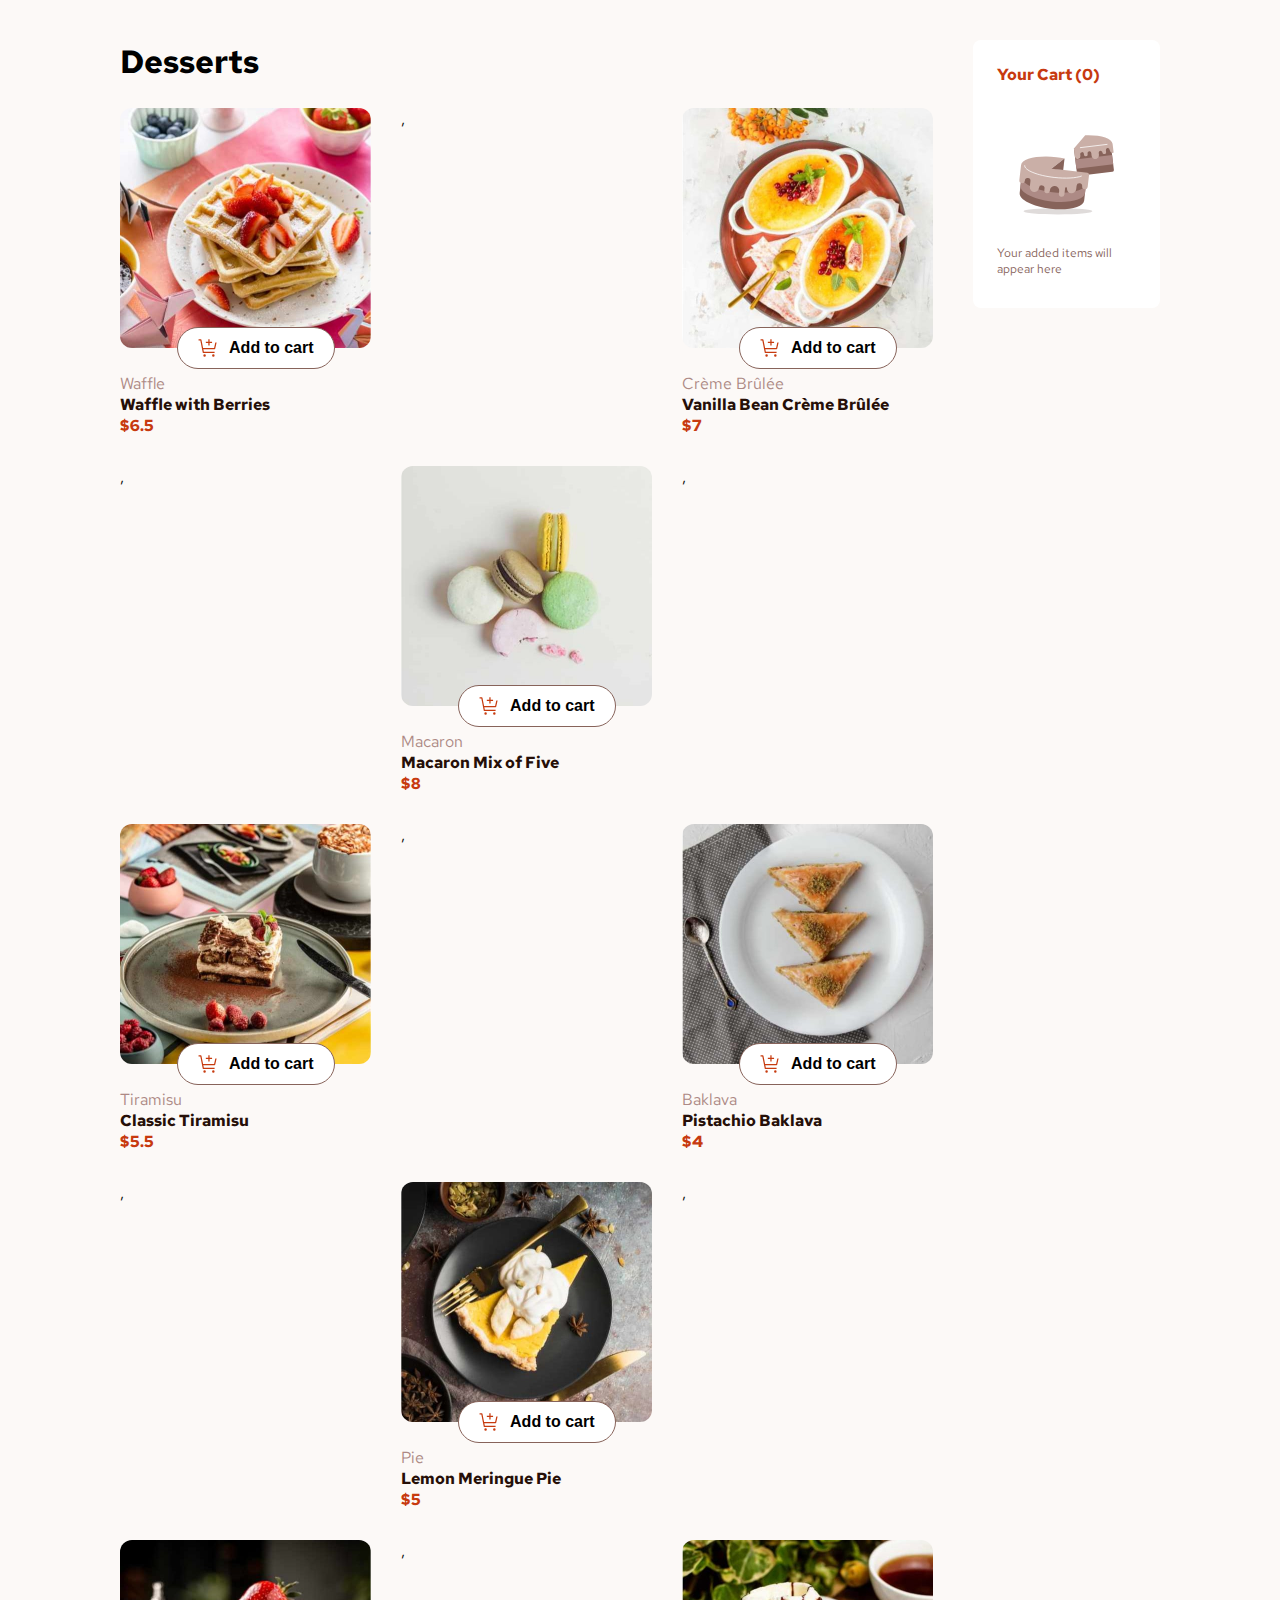
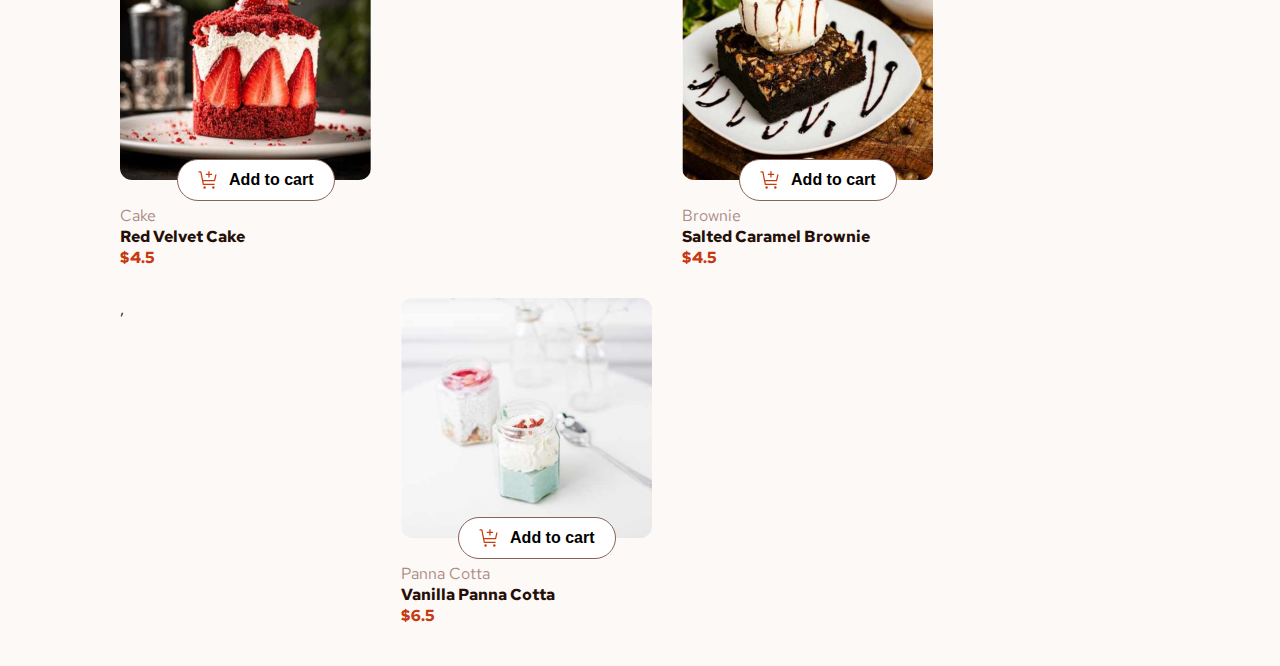
<file: index.html>
<!DOCTYPE html>
<html lang="en">
  <head>
    <meta charset="UTF-8" />
    <meta name="viewport" content="width=device-width, initial-scale=1.0" />
    <!-- Linking Red Hat Text Font -->
    <link rel="preconnect" href="https://fonts.googleapis.com" />
    <link rel="preconnect" href="https://fonts.gstatic.com" crossorigin />
    <link
      href="https://fonts.googleapis.com/css2?family=Red+Hat+Text:ital,wght@0,300..700;1,300..700&display=swap"
      rel="stylesheet"
    />
    <!-- Linking the vanila css stylesheet -->
    <link rel="stylesheet" href="./styles/styles.css" />
    <title>Product List with Cart</title>
  </head>
  <body>
    <!-- Product list and cart parent section -->
    <main class="main">
      <div class="product-list">
        <h1>Desserts</h1>
        <!-- Product List -->
        <div class="items"></div>
      </div>
      <!-- Your cart section -->
      <div class="cart">
        <p>Your Cart (0)</p>
        <div class="innerCart">
          <img
            id="empty"
            src="./res/illustration-empty-cart.svg"
            alt="Empty-cart"
          />
          <p>Your added items will appear here</p>
        </div>
      </div>
    </main>
    <script type="module" src="./js/index.js"></script>
  </body>
</html>
</file>
<file: styles/styles.css>
* {
  margin: 0;
  padding: 0;
}

body {
  background-color: hsl(20, 50%, 98%);
  /* height: 100vh; */
  padding: 40px 120px;
  font-family: "Red Hat Text";
  /* display: flex; */
}

.main {
  display: flex;
  gap: 40px;
  margin: 0 auto;
  justify-content: center;
}

.product-list {
  display: flex;
  flex-direction: column;
  gap: 25px;
}

.items {
  display: grid;
  grid-template-columns: repeat(3, 1fr);
  gap: 30px;
}

.product {
  display: flex;
  flex-direction: column;
  gap: 20px;
}

.imgcontainer {
  position: relative;
}

.product-img {
  height: 240px;
  border-radius: 12px;
}

.product-btn {
  padding: 10px 20px;
  background-color: #ffffff;
  display: flex;
  justify-content: center;
  align-items: center;
  font-weight: 600;
  font-size: 16px;
  border-radius: 30px;
  border: 1px solid hsl(12, 20%, 44%);
  position: absolute;
  z-index: 3;
  bottom: -16px;
  right: 36.5px;
}

.product-btn > img {
  margin-right: 10px;
}

.cart {
  background-color: white;
  height: 220px;
  width: 280px;
  border-radius: 8px;
  padding: 24px;
  display: flex;
  flex-direction: column;
  gap: 40px;
}
.cart > p {
  color: hsl(14, 86%, 42%);
  font-weight: bold;
}
.innerCart {
  display: flex;
  flex-direction: column;
  align-items: center;
  gap: 20px;
}

.innerCart > p {
  font-size: 12px;
  color: hsl(12, 20%, 44%);
}

#empty {
  height: 100px;
  width: 100px;
}

/* color gradients  */
.grey {
  color: hsl(7, 20%, 60%);
}
.darkGrey {
  color: hsl(14, 65%, 9%);
}
.red {
  color: hsl(14, 86%, 42%);
}
</file>
